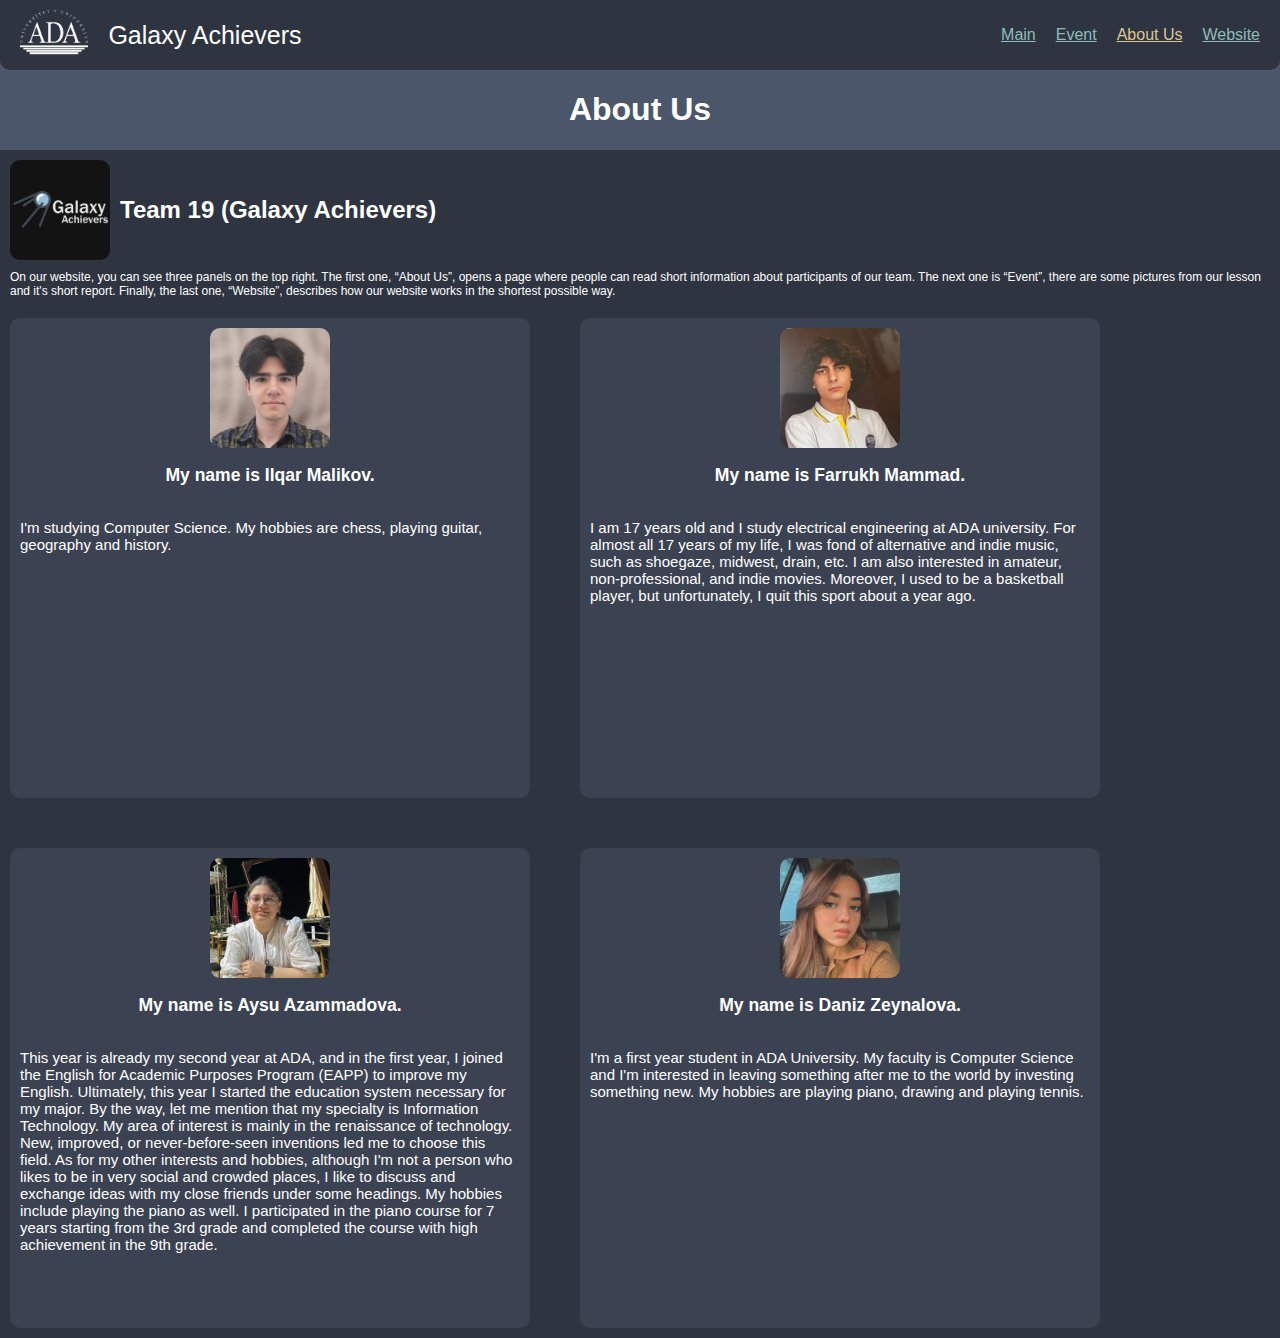
<file: Pages/about/index.html>
<!DOCTYPE html>
<html lang="en">
<head>
    <meta charset="UTF-8">
    <meta http-equiv="X-UA-Compatible" content="IE=edge">
    <meta name="viewport" content="width=device-width, initial-scale=1.0">
    <link rel="stylesheet" href="style.css">
    <title>Galaxy Achievers</title>
</head>
<body>
    <header>
        <div class="logo">
            <a href="https://www.ada.edu.az/">
                <img src="../../Assets/Logo/ada_logo.png" alt="">
            </a>
            <span>Galaxy Achievers</span>
        </div>
        <nav>
            <a href="../main/index.html">Main</a>
            <a href="../event/index.html">Event</a>
            <a class="active">About Us</a>
            <a href="../website/index.html">Website</a>
        </nav>
    </header>
    <main>
        <div class="about">
            <h1>
                About Us
            </h1>
        </div>
        <div class="desc">
            <div class="desc-logo">
                <img src="../../Assets/Logo/logo.jpg" alt="">
                <h2>
                    Team 19 (Galaxy Achievers)
                </h2>
            </div>
            <div class="desc-about">
                On our website, you can see three panels on the top right. The first one, “About Us”, opens a page where people can read short information about participants of our team. The next one is “Event”, there are some pictures from our lesson and it's short report. Finally, the last one, “Website”, describes how our website works in the shortest possible way.
            </div>
            <div class="cards">
                <div class="card">
                    <img src="../../Assets/Images/ilqar.jpeg" alt="img">
                    <h3> My name is Ilqar Malikov.</h3>
                    <p>I'm studying Computer Science. My hobbies are chess, playing guitar, geography and history.</p>
                </div>
                <div class="card">
                    <img src="../../Assets/Images/farrukh.jpeg" alt="img">
                    <h3> My name is Farrukh Mammad.</h3>
                    <p>I am 17 years old and I study electrical engineering at ADA university.
                        For almost all 17 years of my life, I was fond of alternative and indie music, such as shoegaze, midwest, drain, etc.
                        I am also interested in amateur, non-professional, and indie movies. Moreover, I used to be a basketball player, but unfortunately, I quit this sport about a year ago.</p>
                </div>
                <div class="card">
                    <img src="../../Assets/Images/aysu.jpeg" alt="img">
                    <h3> My name is Aysu Azammadova.</h3>
                     <p>This year is already my second year at ADA, and in the first year, I joined the English for Academic Purposes Program (EAPP) to improve my English.
                        Ultimately, this year I started the education system necessary for my major.
                        By the way, let me mention that my specialty is Information Technology.
                        My area of interest is mainly in the renaissance of technology.
                        New, improved, or never-before-seen inventions led me to choose this field.
                        As for my other interests and hobbies, although I'm not a person who likes to be in very social and crowded places, I like to discuss and exchange ideas with my close friends under some headings.
                        My hobbies include playing the piano as well. I participated in the piano course for 7 years starting from the 3rd grade and completed the course with high achievement in the 9th grade.</p>
                </div>
                <div class="card">
                    <img src="../../Assets/Images/daniz.jpeg" alt="img">
                    <h3> My name is Daniz Zeynalova.</h3>
                    <p> I'm a first year student in ADA University.
                        My faculty is Computer Science and I'm interested in leaving something after me to the world by investing something new.
                        My hobbies are playing piano, drawing and playing tennis.</p>
                </div>
                </div>
            </div>

        </div>
    </main>
</body>
</html>
</file>
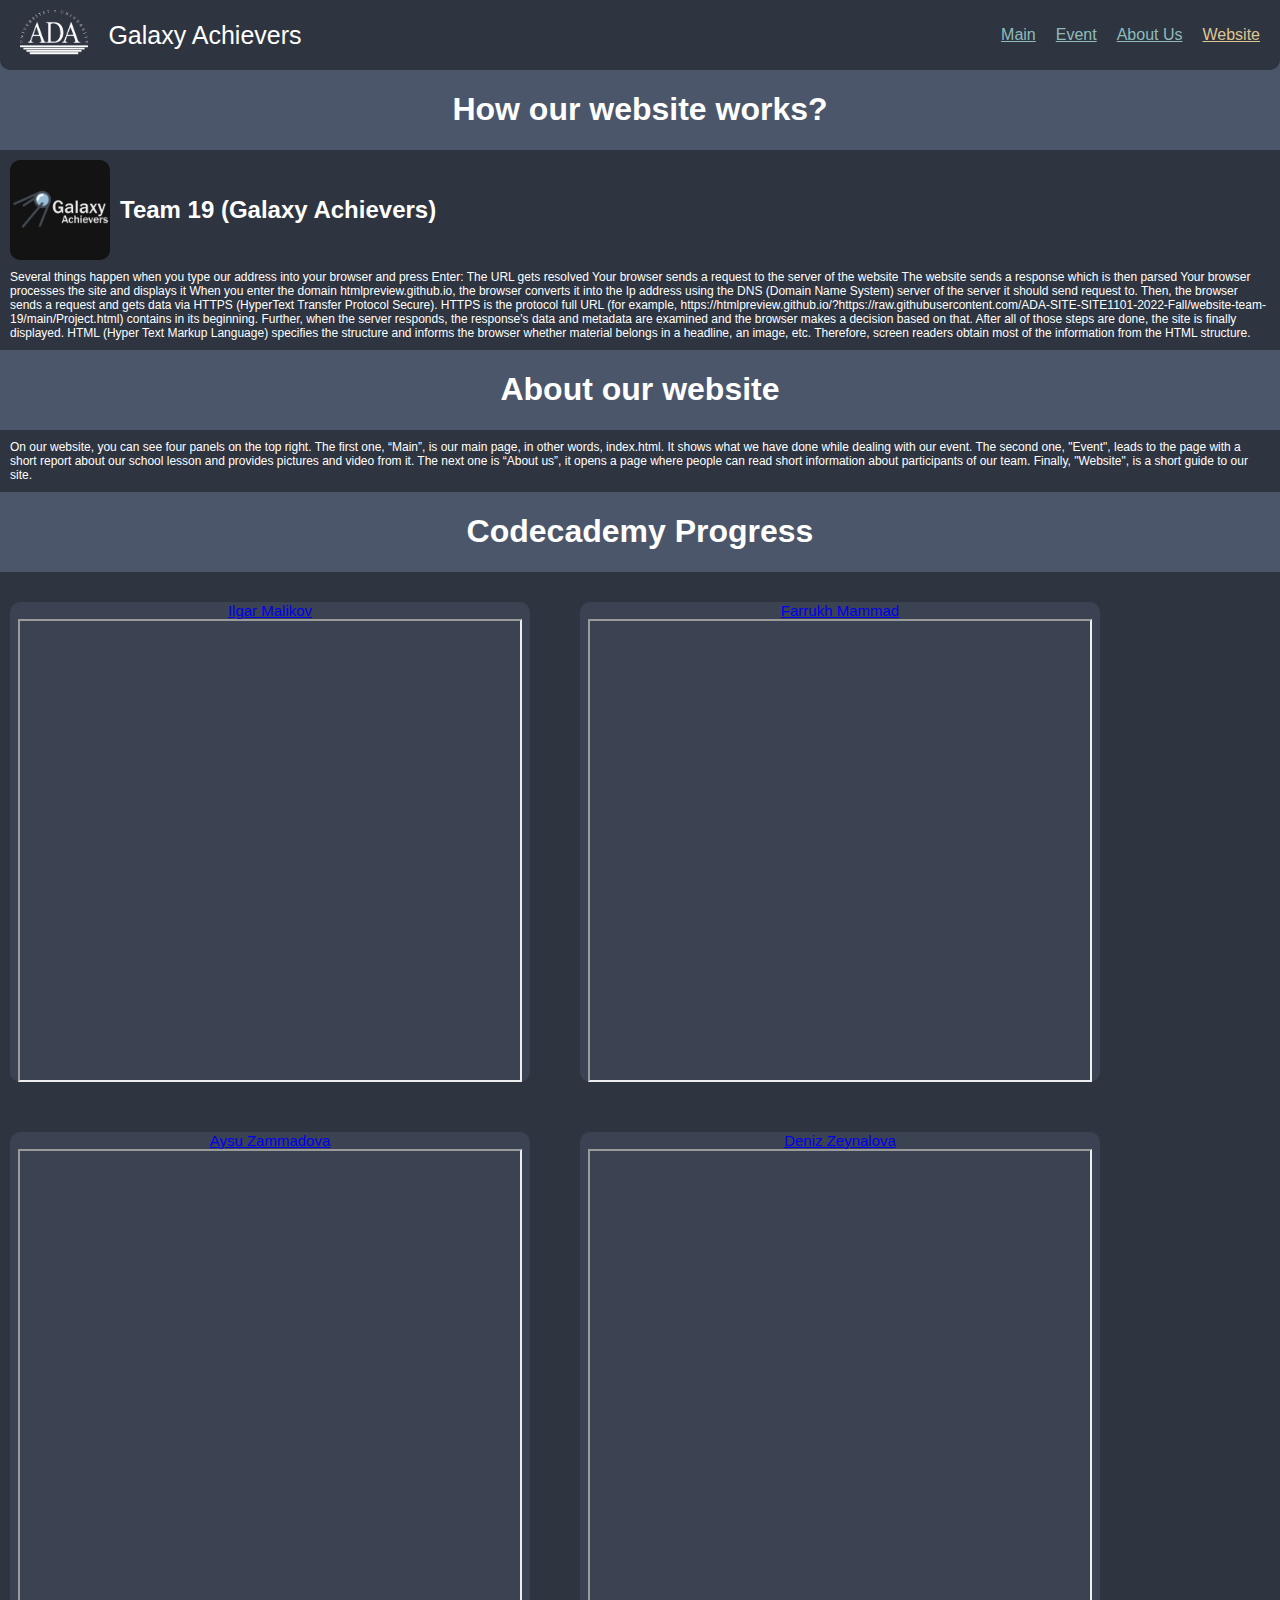
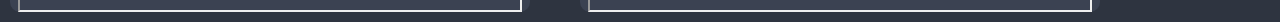
<file: Pages/website/index.html>
<!DOCTYPE html>
<html lang="en">
<head>
    <meta charset="UTF-8">
    <meta http-equiv="X-UA-Compatible" content="IE=edge">
    <meta name="viewport" content="width=device-width, initial-scale=1.0">
    <link rel="stylesheet" href="style.css">
    <title>Galaxy Achievers</title>
</head>
<body>
    <header>
        <div class="logo">
            <a href="https://www.ada.edu.az/">
                <img src="../../Assets/Logo/ada_logo.png" alt="">
            </a>
            <span>Galaxy Achievers</span>
        </div>
        <nav>
            <a href="../main/index.html">Main</a>
            <a href="../event/index.html">Event</a>
            <a href="../about/index.html">About Us</a>
            <a class="active">Website</a>
        </nav>
    </header>
    <main>
        <div class="about">
            <h1>
                How our website works?
            </h1>
        </div>
        <div class="desc">
            <div class="desc-logo">
                <img src="../../Assets/Logo/logo.jpg" alt="">
                <h2>
                    Team 19 (Galaxy Achievers)
                </h2>
            </div>
            <div class="desc-about">
                Several things happen when you type our address into your browser and press Enter:

                The URL gets resolved
                Your browser sends a request to the server of the website
                The website sends a response which is then parsed
                Your browser processes the site and displays it
                When you enter the domain htmlpreview.github.io, the browser converts it into the Ip address using the DNS (Domain Name System) server of the server it should send request to. Then, the browser sends a request and gets data via HTTPS (HyperText Transfer Protocol Secure). HTTPS is the protocol full URL (for example, https://htmlpreview.github.io/?https://raw.githubusercontent.com/ADA-SITE-SITE1101-2022-Fall/website-team-19/main/Project.html) contains in its beginning. Further, when the server responds, the response's data and metadata are examined and the browser makes a decision based on that. After all of those steps are done, the site is finally displayed. HTML (Hyper Text Markup Language) specifies the structure and informs the browser whether material belongs in a headline, an image, etc. Therefore, screen readers obtain most of the information from the HTML structure.
            </div>
        </div>
        <div class="about">
            <h1>
                About our website
            </h1>
        </div>
        <div class="desc">
            <div class="desc-about">
                On our website, you can see four panels on the top right. The first one, “Main”, is our main page, in other words, index.html. It shows what we have done while dealing with our event. The second one, "Event", leads to the page with a short report about our school lesson and provides pictures and video from it. The next one is “About us”, it opens a page where people can read short information about participants of our team. Finally, "Website", is a short guide to our site.
            </div>
        </div>
        <div class="about">
            <h1>
                Codecademy Progress
            </h1>
        </div>
        <div class="desc">
            <div class="cards">
                <div class="card">
                    <a href="https://www.codecademy.com/profiles/IlqarMalikov13943">Ilgar Malikov</a>
                    <iframe src="https://www.codecademy.com/profiles/IlqarMalikov13943"></iframe>
                </div>
                <div class="card">
                    <a href="https://www.codecademy.com/profiles/fmammad17085">Farrukh Mammad</a>
                    <iframe src="https://www.codecademy.com/profiles/fmammad17085"></iframe>
                </div>
                <div class="card">
                    <a href="https://www.codecademy.com/profiles/aysuazammadova">Aysu Zammadova</a>
                    <iframe src="https://www.codecademy.com/profiles/aysuazammadova"></iframe>
                </div>
                <div class="card">
                    <a href="https://www.codecademy.com/profiles/dzeynalova12937">Deniz Zeynalova</a>
                    <iframe src="https://www.codecademy.com/profiles/dzeynalova12937"></iframe>
                </div>
                </div>
            </div>
        </div>
    </main>
</body>
</html>
</file>
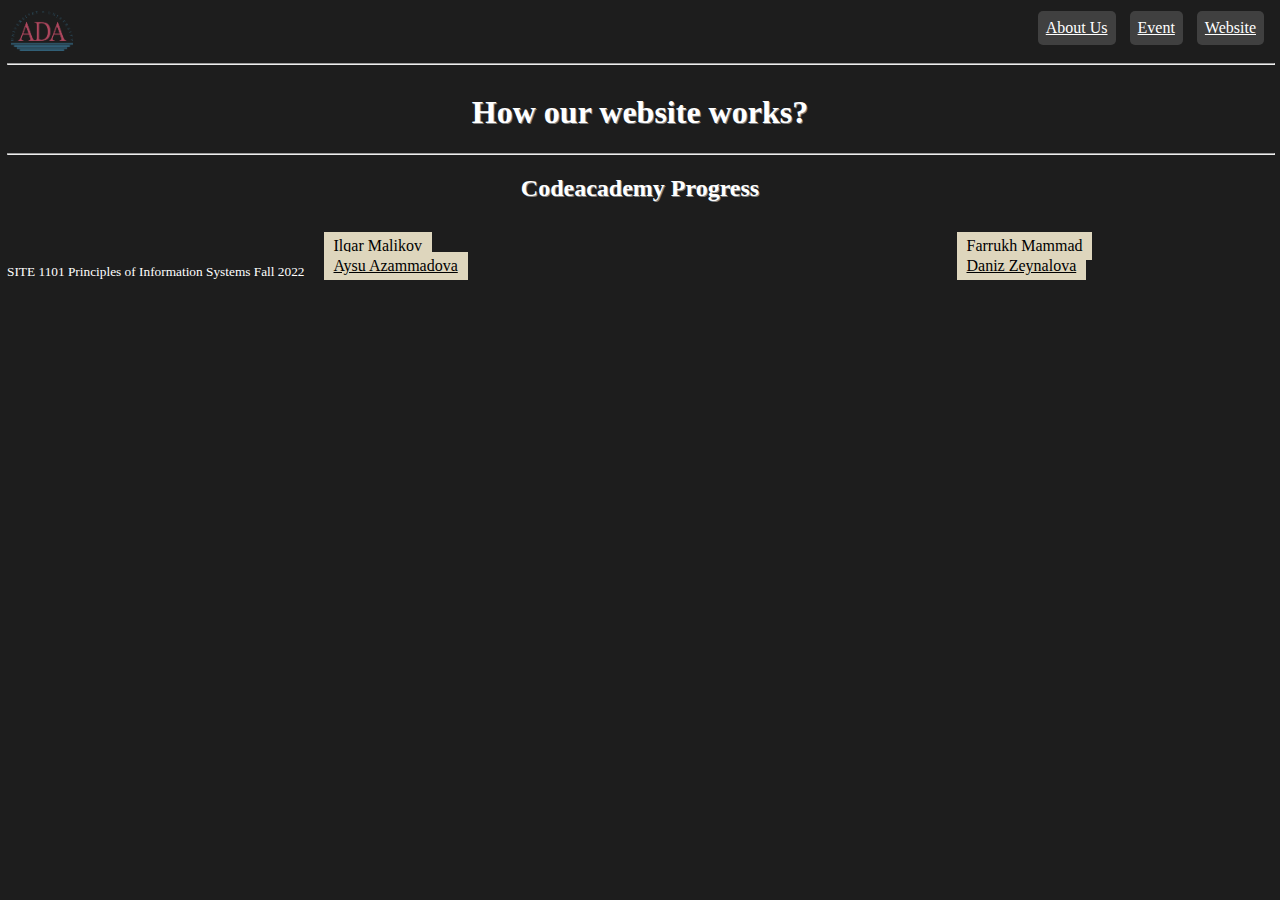
<file: Project.html>
<!DOCTYPE html>
<html lang = "en">
<head>
    <link href="style.css" type="text/css" rel="stylesheet">
    <title>Website</title>
</head>
<body>
<nav>
    <a href="https://www.ada.edu.az/" target="_blank"><img src="./media/ada_logo_color.png" alt="ADA" class="adaLogo"></a>
<div class="buttons">
    <a class="button" href="./index.html">About Us</a>
    <a class="button" href="./Event.html">Event</a>
    <a class="button" href="./Project.html">Website</a>
</div>
</nav>
<hr>
<main>
    <section>
        <h1>How our website works?</h1>
        <p></p>
    </section>
    <hr>
    <section>
        <div>
            <h2>Codeacademy Progress</h2>
            <div id="progress">
                <div><a href="https://www.codecademy.com/profiles/IlqarMalikov13943">Ilqar Malikov</a></div>
                <div><a href="https://www.codecademy.com/profiles/fmammad17085">Farrukh Mammad</a></div>
                <div><a href="https://www.codecademy.com/profiles/aysuazammadova">Aysu Azammadova</a></div>
                <div><a href="https://www.codecademy.com/profiles/dzeynalova12937">Daniz Zeynalova</a></div>
            </div>
        </div>
    </section>








</main>
<article id="fill"></article>
<footer>
    <small>SITE 1101 Principles of Information Systems Fall 2022 <br> </small>
</footer>


</body>
</html>
</file>
<file: Pages/about/style.css>
body{
    background-color: #4C566A;
    display: flex;
    flex-direction: column;
    margin: 0px;
}
header{
    display: flex;
    background-color: #2E3440;
    color: white;
    display: flex;
    height: 50px;
    padding: 10px;
    border-bottom-left-radius:10px;
    border-bottom-right-radius:10px;
    justify-content: space-between;
}


.logo{
    display: flex;
}

.logo img{
    height: 50px;
    object-fit: cover;
    margin-left: 10px;
}

.logo span{
    align-self: center;
    margin-left: 20px;
    font-size: 25px;
    font-family: Verdana, Geneva, Tahoma, sans-serif;
}

.active{
    color: #DEC692;
    text-decoration: underline;
}

nav{
    display: flex;
    align-items: center;
    font-family: Verdana, Geneva, Tahoma, sans-serif;
    gap: 20px;
    margin-right: 10px;
    color: #8FBCBB;
}

nav a{
    cursor: pointer;
    color: #8FBCBB;
}

main{
    height: 1000px;
    width: 100%;
    display: flex;
    flex-direction: column;
}

/* .main-left{
    display: flex;
    flex-direction: column;
    width: 50%;
    height: 100%;
    align-items: center;
    color: white;
    font-family: sans-serif;
}

.main-right{
    background-color: #434C5E;
    align-items: center;
    width: 50%;
    height: 100%;
    display: flex;
    flex-direction: column;
    padding: 30px;
    gap: 20px;
}

.card{
    background-color: #3B4252;
    height: 100px;
    width: 500px;
    border-radius: 5px;
    display: flex;
}

.card img{
    height: 75px;
    border-radius: 500px;
    object-fit: cover;
    margin-left: 10px;
    margin-top: 12px;
}

main h2{
    margin-bottom: 5px;
}
main h3{
    margin-top: 5px;
    font-weight: 500;
}
.gallery{
    width: 400px;
    height: 200px;
    background-color: #8FBCBB;
}
.gallery-footer{
    width: 380px;
    height: 30px;
    background-color: #434C5E;
    color: #EBCB8B;
    font-weight: 700;
    display: flex;
    justify-content: flex-end;
    align-items: center;
    padding-right: 20px;
}
.description{
    padding-left: 40px;
    padding-right: 40px;
}

h4{
    margin-bottom: 5px;
}

h5{
    margin-top: 0px;
    font-weight: 400;
}
.info{
    display: flex;
    flex-direction: column;
    color: white;
    font-family: Verdana, Geneva, Tahoma, sans-serif;
    width: 100%;
    padding: 10px;
}
.name{
    font-weight: 700;
}
.card-desc{
    font-size: 14px;
}
.date{
    text-align: right;
    color: #EBCB8B;
    font-size: 14px;
    font-weight: 700;
    align-self: flex-end;
    margin-top: 20px;
} */

.about{
    width: 100%;
    height: 100px;
    display: flex;
    justify-content: center;
}

.about h1{
    font-family: Verdana, Geneva, Tahoma, sans-serif;
    color: white;
    align-self: center;
}

.desc{
    background-color: #2E3440;
    display: flex;
    flex-direction: column;
    color: white;
    font-family: Verdana, Geneva, Tahoma, sans-serif;
    padding: 10px;
}

.desc img{
    width: 100px;
    height: 100px;
    border-radius: 10px;
    object-fit: cover;
}

.desc-about{
    color: white;
    font-family: Verdana, Geneva, Tahoma, sans-serif;
    font-size: 12px;
}

.desc-logo h2{
    align-self: center;
    margin-left: 10px;
}

.desc-logo{
    display: flex;
    flex-direction: row;
    margin-bottom: 10px;
}

.cards{
    display: flex;
    flex-wrap: wrap;
    gap: 50px;
    margin-top: 20px;
}

.card{
    width: 500px;
    height: 480px;
    background-color: #3B4252;
    border-radius: 10px;
    display: flex;
    flex-direction: column;
    align-items: center;
    font-size: 15px;
    padding-left: 10px;
    padding-right: 10px;
}
.card img {
    width: 120px;
    height: 120px;
    margin-top: 10px;
}
</file>
<file: Pages/website/style.css>
body{
    background-color: #4C566A;
    display: flex;
    flex-direction: column;
    margin: 0px;
}
header{
    display: flex;
    background-color: #2E3440;
    color: white;
    display: flex;
    height: 50px;
    padding: 10px;
    border-bottom-left-radius:10px;
    border-bottom-right-radius:10px;
    justify-content: space-between;
}


.logo{
    display: flex;
}

.logo img{
    height: 50px;
    object-fit: cover;
    margin-left: 10px;
}

.logo span{
    align-self: center;
    margin-left: 20px;
    font-size: 25px;
    font-family: Verdana, Geneva, Tahoma, sans-serif;
}

.active{
    color: #DEC692;
    text-decoration: underline;
}

nav{
    display: flex;
    align-items: center;
    font-family: Verdana, Geneva, Tahoma, sans-serif;
    gap: 20px;
    margin-right: 10px;
    color: #8FBCBB;
}

nav a{
    cursor: pointer;
    color: #8FBCBB;
}

main{
    height: 1000px;
    width: 100%;
    display: flex;
    flex-direction: column;
}

/* .main-left{
    display: flex;
    flex-direction: column;
    width: 50%;
    height: 100%;
    align-items: center;
    color: white;
    font-family: sans-serif;
}

.main-right{
    background-color: #434C5E;
    align-items: center;
    width: 50%;
    height: 100%;
    display: flex;
    flex-direction: column;
    padding: 30px;
    gap: 20px;
}

.card{
    background-color: #3B4252;
    height: 100px;
    width: 500px;
    border-radius: 5px;
    display: flex;
}

.card img{
    height: 75px;
    border-radius: 500px;
    object-fit: cover;
    margin-left: 10px;
    margin-top: 12px;
}

main h2{
    margin-bottom: 5px;
}
main h3{
    margin-top: 5px;
    font-weight: 500;
}
.gallery{
    width: 400px;
    height: 200px;
    background-color: #8FBCBB;
}
.gallery-footer{
    width: 380px;
    height: 30px;
    background-color: #434C5E;
    color: #EBCB8B;
    font-weight: 700;
    display: flex;
    justify-content: flex-end;
    align-items: center;
    padding-right: 20px;
}
.description{
    padding-left: 40px;
    padding-right: 40px;
}

h4{
    margin-bottom: 5px;
}

h5{
    margin-top: 0px;
    font-weight: 400;
}
.info{
    display: flex;
    flex-direction: column;
    color: white;
    font-family: Verdana, Geneva, Tahoma, sans-serif;
    width: 100%;
    padding: 10px;
}
.name{
    font-weight: 700;
}
.card-desc{
    font-size: 14px;
}
.date{
    text-align: right;
    color: #EBCB8B;
    font-size: 14px;
    font-weight: 700;
    align-self: flex-end;
    margin-top: 20px;
} */

.about{
    width: 100%;
    height: 100px;
    display: flex;
    justify-content: center;
}

.about h1{
    font-family: Verdana, Geneva, Tahoma, sans-serif;
    color: white;
    align-self: center;
}

.desc{
    background-color: #2E3440;
    display: flex;
    flex-direction: column;
    color: white;
    font-family: Verdana, Geneva, Tahoma, sans-serif;
    padding: 10px;
}

.desc img{
    width: 100px;
    height: 100px;
    border-radius: 10px;
    object-fit: cover;
}

.desc-about{
    color: white;
    font-family: Verdana, Geneva, Tahoma, sans-serif;
    font-size: 12px;
}

.desc-logo h2{
    align-self: center;
    margin-left: 10px;
}

.desc-logo{
    display: flex;
    flex-direction: row;
    margin-bottom: 10px;
}

.cards{
    display: flex;
    flex-wrap: wrap;
    gap: 50px;
    margin-top: 20px;
}

.card{
    width: 500px;
    height: 480px;
    background-color: #3B4252;
    border-radius: 10px;
    display: flex;
    flex-direction: column;
    align-items: center;
    font-size: 15px;
    padding-left: 10px;
    padding-right: 10px;
}
.card img {
    width: 120px;
    height: 120px;
    margin-top: 10px;
}
iframe{
    width: 500px;
    height: 500px;
}
</file>
<file: style.css>
html {
    overflow-x: hidden;
}

body {
    padding: 7px;
    background-color: #1D1D1D;
    font-family: Roboto, serif;
    font-weight: lighter;
    margin: 0;
    scroll-behavior: smooth;
    min-height: 75vh;
    display: flex;
    flex-direction: column;
    overflow-x: hidden;
    color: white;
}

hr {
    background-color: #eeddbc;
    width: 100%;
    height: 1%;
}


h2, h1 {
    text-align: center;
    text-shadow: 1px 1px grey;
}

nav {
    overflow: auto;
    padding: 4px;
}

nav .buttons {
    float: right;
}

nav a {
    cursor: default;
}

#members {
    display: flex;
    flex-wrap: wrap;
}
.team {
    padding: 5px;
    box-shadow: 3px 3px black;
    border: 1px solid black;
    border-radius: 5px;
    margin: 10px auto;
    min-height: fit-content;
    width: 400px;
    overflow: hidden;
}

#members img {
    height: 90px;
    width: 90px;
    box-shadow: 1px 2px black;
    border-radius: 55%;
}

.adaLogo {
    float: left;
    height: 40px;
}

.logo {
    display: block;
    margin: auto;
    float: center;
    height: 200px;
}


.button {

    display: inline-block;
    padding: 8px;
    margin: 0 5px;
    color: white;
    background: #404040;
    border-radius: 5px;
    cursor: pointer;
    transition: all 0.2s;
}

.button:hover {
    transform: translate(1px, 1px);
    box-shadow: 2px 2px black;
}

.button:active {
    transform: translate(3px, 3px);
    box-shadow: 0 0 black;
}

.media {
    overflow: auto;
    display: flex;
    justify-content: center;
}

.media img {
    pointer-events:visible !important;
    width: 19%;
    height: fit-content;
    margin: auto auto;
}

.media img:hover {
    opacity: 0.8;
    cursor: pointer;
}

.container {
    display: flex;
    justify-content: center;
    align-items: center;
}

#progress {
    display: flex;
    flex-wrap: wrap;
    justify-content: center;
}

#progress div {
    flex-basis: 45%;
    margin: 0 auto;
    text-align: center;
    padding: 10px;
}

#progress a {
    position: absolute;
    background-color: #ded6bd;
    color: #000000;
    padding: 5px 10px;
}
</file>
